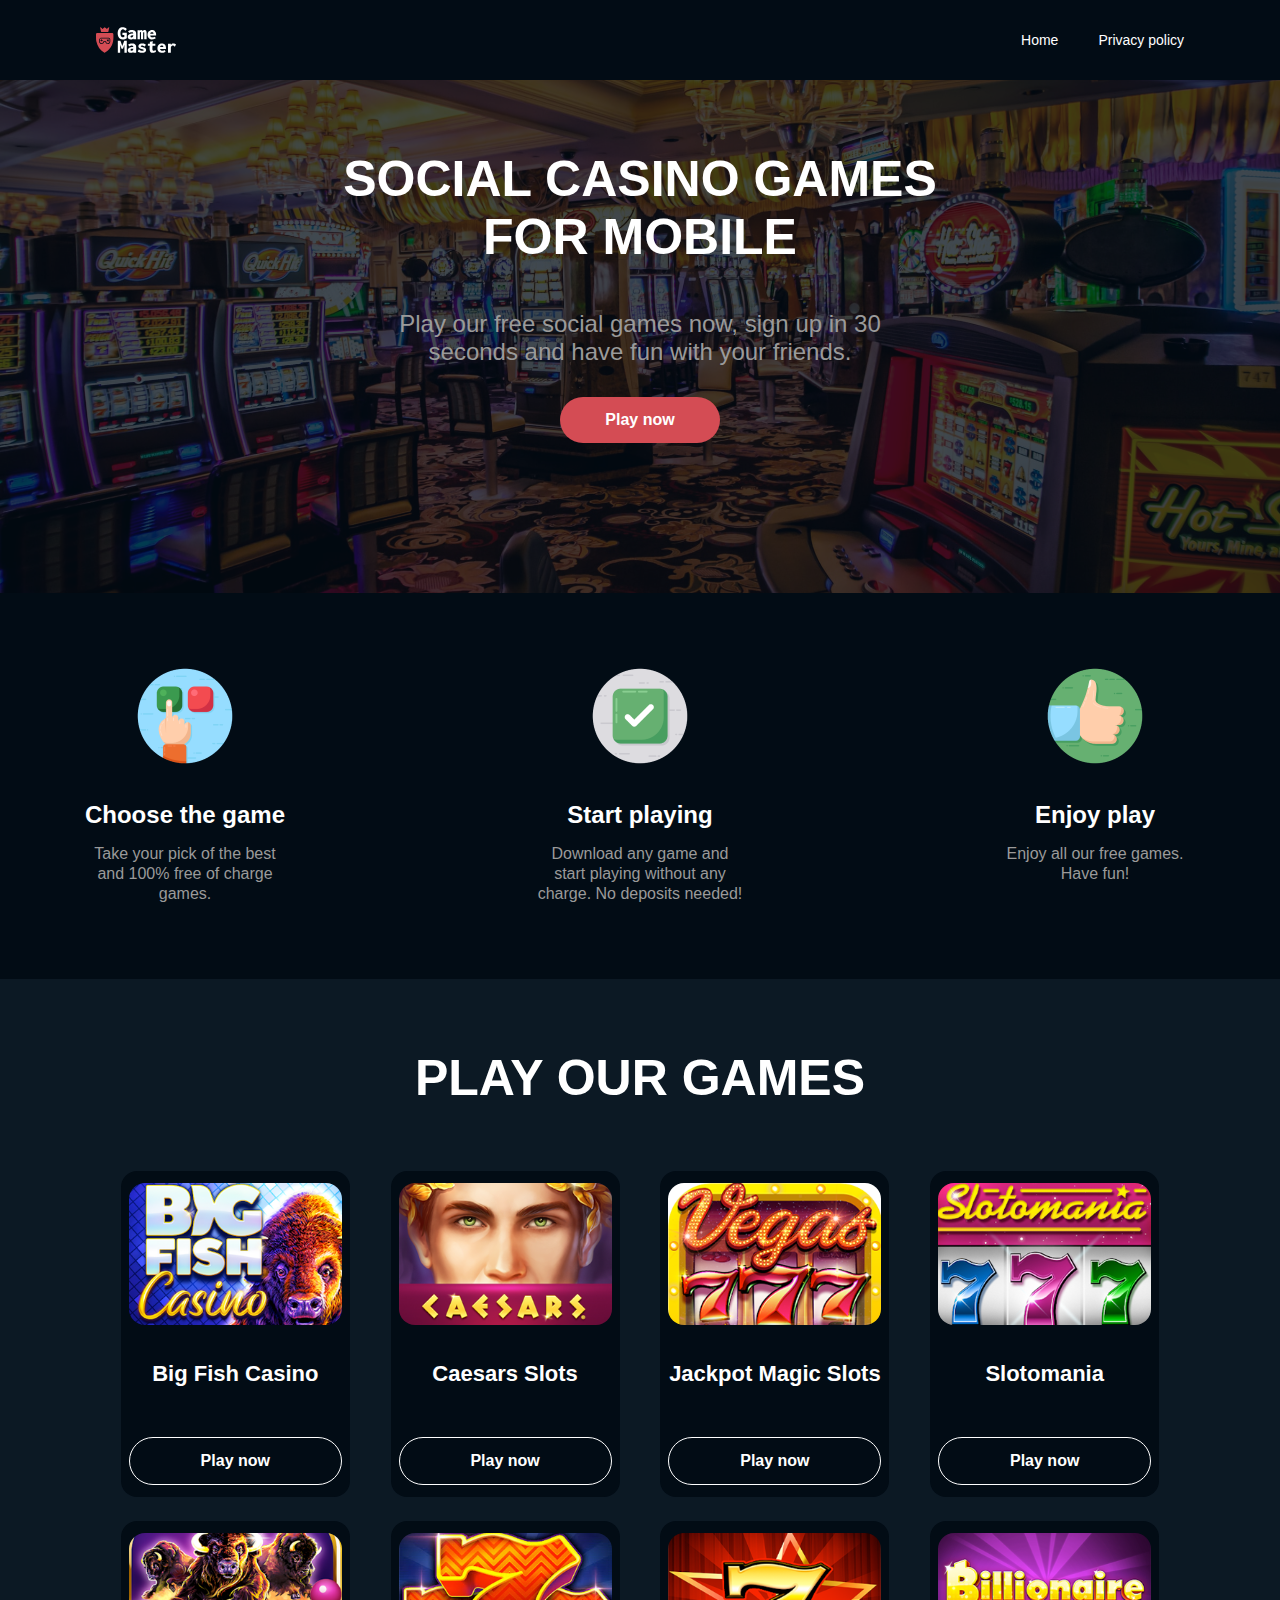
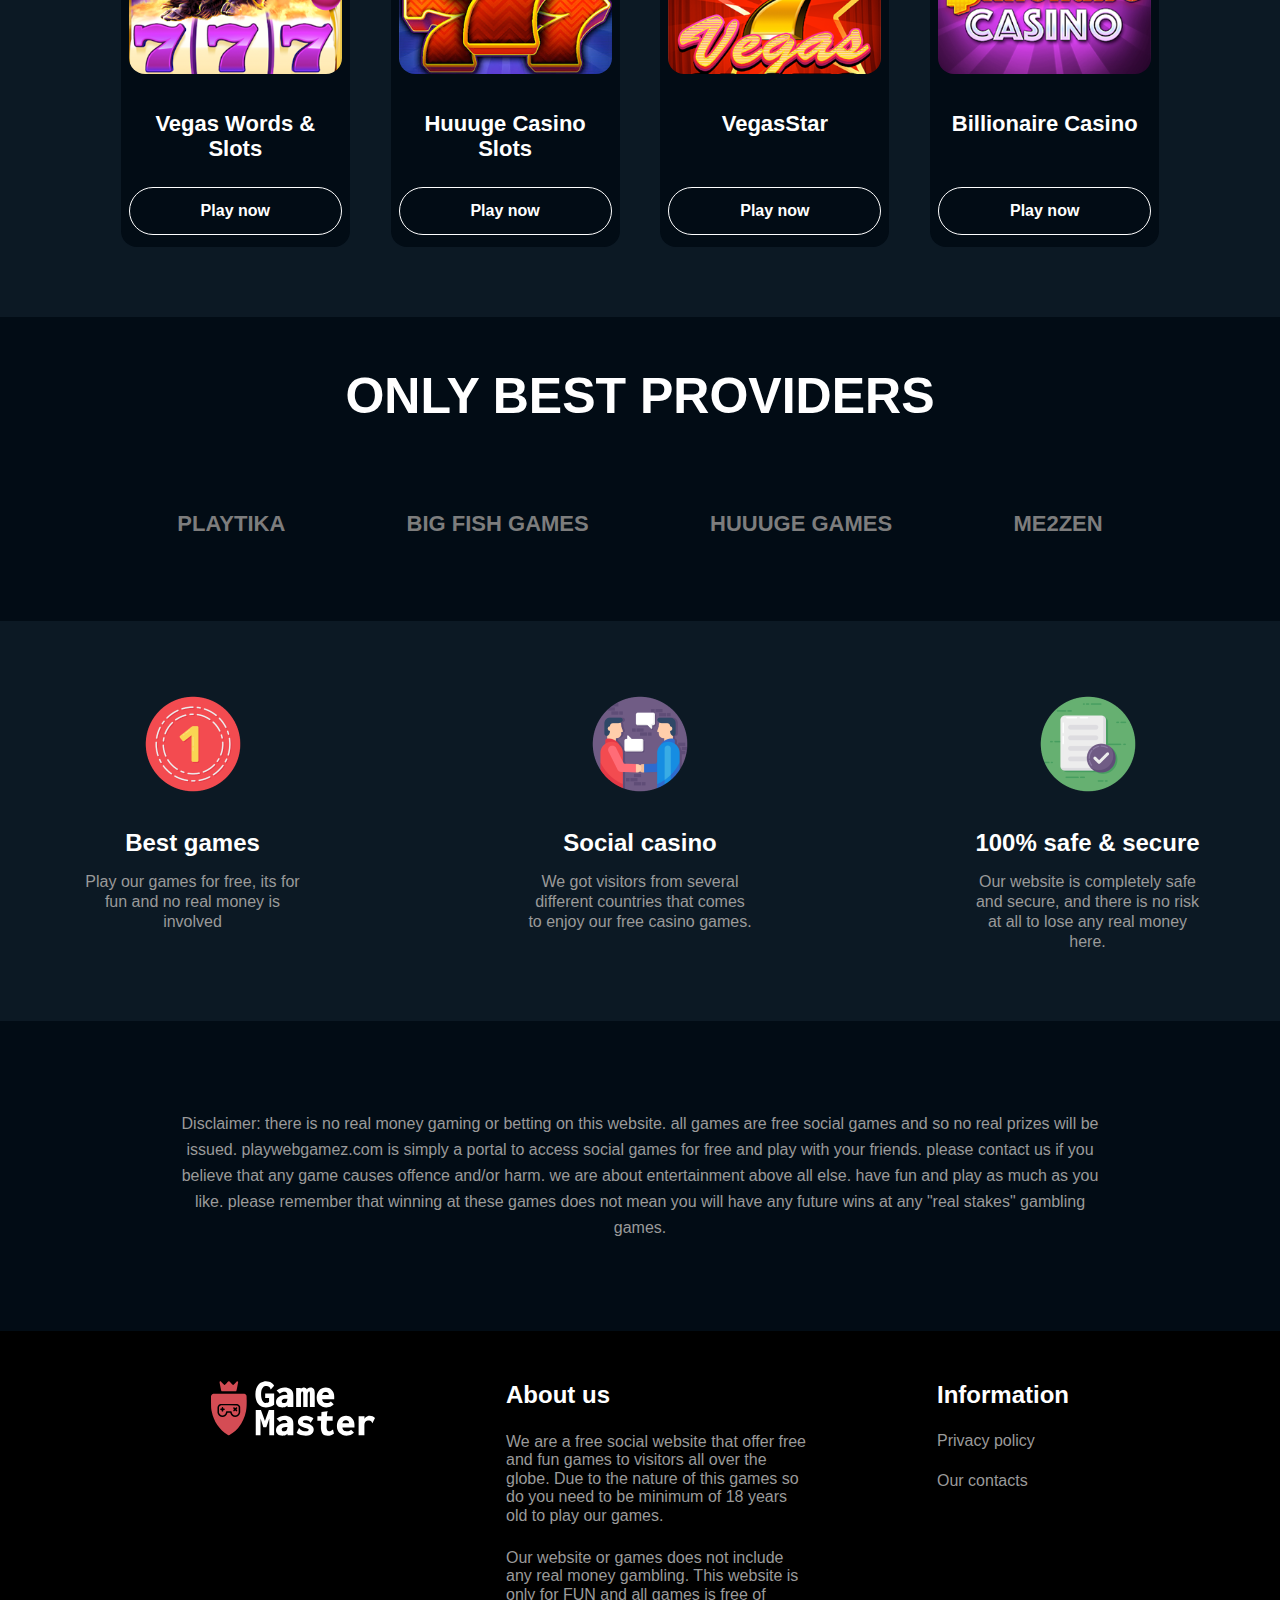
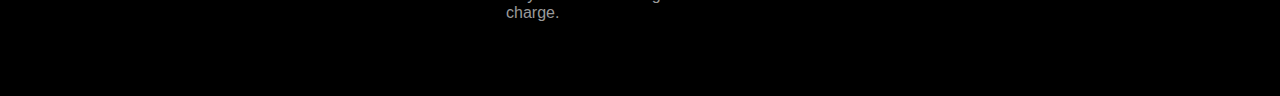
<file: index.html>
<!DOCTYPE html>
<html lang="en">
<head>
    <meta charset="UTF-8">
    <meta http-equiv="X-UA-Compatible" content="IE=edge">
    <meta name="viewport" content="width=device-width, initial-scale=1.0">
    <title>GameMaster</title>

    <link rel="stylesheet" href="./css/style.css">

</head>

<body>

    <nav class="nav">
        <div class="container">
            <div class="nav-wrap">
                <a href="./index.html" class="nav-logo"><img src="./img/logo.svg" alt="logo"></a>

                <div class="nav-burger">
                    <span></span>
                </div>

                <nav class="nav-menu">
                    <ul class="nav-list">
                        <li><a href="./index.html" class="nav-link">Home</a></li>
                        <li><a href="./privacy.html" class="nav-link">Privacy policy</a></li>
                    </ul>
                </nav>
            </div>
        </div>
    </nav>

  <div class="main">
    <div class="main-overlay">
        <div class="container">
            <div class="main-wrapper">
                <h1 class="main-title h1-title">Social casino games
                    for mobile</h1>
                <h2 class="main-subtitle">Play our free social games now, sign up in 30 seconds and have fun with your friends.</h2>
                <a href="#play" class="main-button">Play now</a>
            </div>
        </div>
    </div>
  </div>

   <div class="how">
    <div class="container">
        <div class="how-wrapper">
            <div class="how-item">
                <img src="./img/image347.png" alt="choose" class="how-item__img">
                <h1 class="how-item__title">Choose the game</h1>
                <span class="how-item__subtitle h2-title">Take your pick of the best
                    and 100% free of charge games.</span>
            </div>
            <div class="how-item">
                <img src="./img/image347-1.png" alt="choose" class="how-item__img">
                <h1 class="how-item__title">Start playing</h1>
                <span class="how-item__subtitle h2-title">Download any game and start playing without any charge. No deposits needed!</span>
            </div>
            <div class="how-item">
                <img src="./img/image347-2.png" alt="choose" class="how-item__img">
                <h1 class="how-item__title">Enjoy play</h1>
                <span class="how-item__subtitle h2-title">Enjoy all our free games. Have fun!</span>
            </div>
        </div>
    </div>
   </div>

   <div class="play">
    <div class="container">
        <div class="play-wrapper">
            <h1 class="play-title h1-title">PLay our Games</h1>

            <div class="play-list">
                <div class="play-item">
                    <img src="./img/1.png" alt="play" class="play-item__img">
                    <div class="play-item__content">
                        <h1 class="play-item__title">Big Fish Casino</h1>
                        <a href="#" class="play-item__button">Play now</a>
                    </div>
                </div>
                <div class="play-item">
                    <img src="./img/2.png" alt="play" class="play-item__img">
                    <div class="play-item__content">
                        <h1 class="play-item__title">Caesars Slots</h1>
                        <a href="#" class="play-item__button">Play now</a>
                    </div>
                </div>
                <div class="play-item">
                    <img src="./img/3.png" alt="play" class="play-item__img">
                    <div class="play-item__content">
                        <h1 class="play-item__title">Jackpot Magic Slots</h1>
                        <a href="#" class="play-item__button">Play now</a>
                    </div>
                </div>
                <div class="play-item">
                    <img src="./img/4.png" alt="play" class="play-item__img">
                    <div class="play-item__content">
                        <h1 class="play-item__title">Slotomania</h1>
                        <a href="#" class="play-item__button">Play now</a>
                    </div>
                </div>
                <div class="play-item">
                    <img src="./img/5.png" alt="play" class="play-item__img">
                    <div class="play-item__content">
                        <h1 class="play-item__title">Vegas Words & Slots</h1>
                        <a href="#" class="play-item__button">Play now</a>
                    </div>
                </div>
                <div class="play-item">
                    <img src="./img/6.png" alt="play" class="play-item__img">
                    <div class="play-item__content">
                        <h1 class="play-item__title">Huuuge Casino Slots</h1>
                        <a href="#" class="play-item__button">Play now</a>
                    </div>
                </div>
                <div class="play-item">
                    <img src="./img/7.png" alt="play" class="play-item__img">
                    <div class="play-item__content">
                        <h1 class="play-item__title">VegasStar</h1>
                        <a href="#" class="play-item__button">Play now</a>
                    </div>
                </div>
                <div class="play-item">
                    <img src="./img/8.png" alt="play" class="play-item__img">
                    <div class="play-item__content">
                        <h1 class="play-item__title">Billionaire Casino</h1>
                        <a href="#" class="play-item__button">Play now</a>
                    </div>
                </div>
            </div>
        </div>
    </div>
   </div>

   <div class="partner">
    <div class="container">
        <div class="partner-wrapper">
            <h1 class="partner-title h1-title">Only best providers</h1>
            <div class="partner-list">
                <h2 class="partner-list__name">playtika</h2>
                <h2 class="partner-list__name">big fish games</h2>
                <h2 class="partner-list__name">huuuge games</h2>
                <h2 class="partner-list__name">me2zen</h2>
            </div>
        </div>
    </div>
   </div>

   <div class="features">
    <div class="container">
        <div class="features-wrapper">
            <div class="features-item">
                <img src="./img/image037.png" alt="choose" class="features-item__img">
                <h1 class="features-item__title">Best games</h1>
                <span class="features-item__subtitle h2-title">Play our games for free, its for fun and no real money is involved</span>
            </div>
            <div class="features-item">
                <img src="./img/image027.png" alt="choose" class="features-item__img">
                <h1 class="features-item__title">Social casino</h1>
                <span class="features-item__subtitle h2-title">We got visitors from several different countries that comes to enjoy our free casino games.</span>
            </div>
            <div class="features-item">
                <img src="./img/image017.png" alt="choose" class="features-item__img">
                <h1 class="features-item__title">100% safe & secure</h1>
                <span class="features-item__subtitle h2-title">Our website is completely safe and secure, and there is no risk at all to lose any real money here.</span>
            </div>
        </div>
    </div>
   </div>



<div class="upfooter">
    <div class="container">
        <div class="upfooter-wrapper">
            <h1 class="upfooter-desc">
                Disclaimer: there is no real money gaming or betting on this website. all games are free social games and so no real prizes will be issued. playwebgamez.com is simply a portal to access social games for free and play with your friends. please contact us if you believe that any game causes offence and/or harm. we are about entertainment above all else. have fun and play as much as you like. please remember that winning at these games does not mean you will have any future wins at any "real stakes" gambling games.
            </h1>
        </div>
    </div>
</div>

<div class="footer">
    <div class="container">
        <div class="footer-wrapper">
                <img src="./img/logo.svg" alt="logo" class="footer-img">

                <div class="footer-item">
                    <h1 class="footer-item__title">About us</h1>
                    <h2 class="footer-item__subtitle">We are a free social website that offer free and fun games to visitors all over the globe. Due to the nature of this games so do you need to be minimum of 18 years old to play our games.</h2>
                    <h2 class="footer-item__subtitle">Our website or games does not include any real money gambling. This website is only for FUN and all games is free of charge.</h2>
                </div>

                <div class="footer-item">
                    <h1 class="footer-item__title">Information</h1>
                    <a href="./privacy.html" class="footer-item__link">Privacy policy</a>
                    <a href="./contacts.html" class="footer-item__link">Our contacts</a>
                </div>
        </div>
    </div>
</div>



    <script src="https://code.jquery.com/jquery-3.6.0.slim.min.js"></script>
    <script src="./js/script.js"></script>
</body>
</html>
</file>
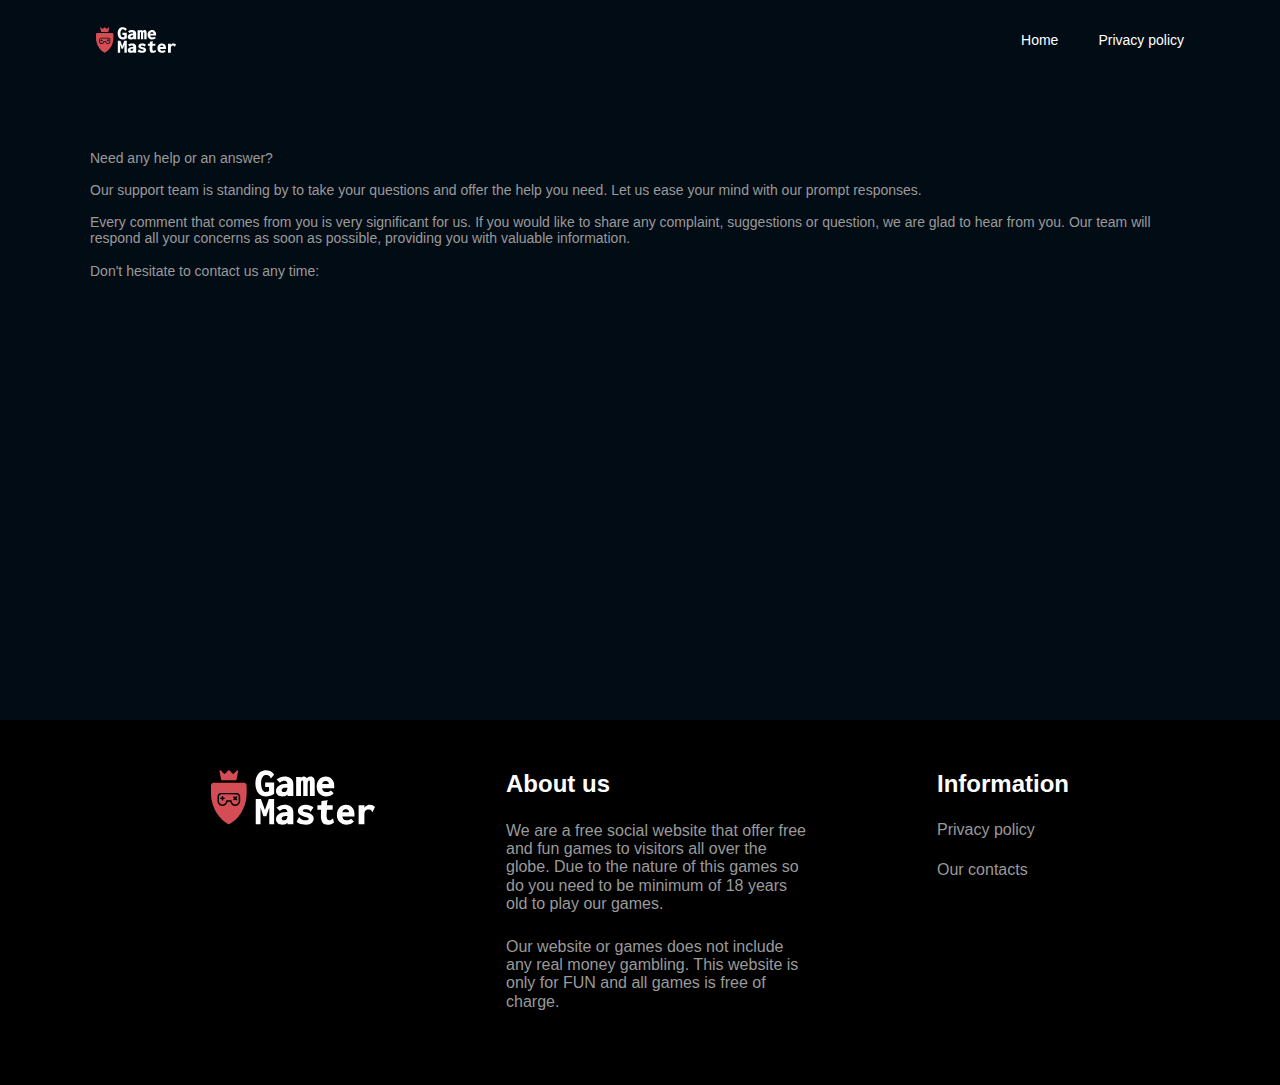
<file: contacts.html>
<!DOCTYPE html>
<html lang="en">
<head>
    <meta charset="UTF-8">
    <meta http-equiv="X-UA-Compatible" content="IE=edge">
    <meta name="viewport" content="width=device-width, initial-scale=1.0">
    <title>GameMaster</title>

    <link rel="stylesheet" href="./css/style.css">

</head>

<body>

    <nav class="nav">
        <div class="container">
            <div class="nav-wrap">
                <a href="./index.html" class="nav-logo"><img src="./img/logo.svg" alt="logo"></a>

                <div class="nav-burger">
                    <span></span>
                </div>

                <nav class="nav-menu">
                    <ul class="nav-list">
                        <li><a href="./index.html" class="nav-link">Home</a></li>
                        <li><a href="./privacy.html" class="nav-link">Privacy policy</a></li>
                    </ul>
                </nav>
            </div>
        </div>
    </nav>


    <div class="info">
        <div class="container">
            <div class="info-wrap">
                <h1 class="info-text">Need any help or an answer?
                    <br><br>
                    Our support team is standing by to take your questions and offer the help you need. Let us ease your mind with our prompt responses.
                    <br><br>
                    Every comment that comes from you is very significant for us. If you would like to share any complaint, suggestions or question, we are glad to hear from you. Our team will respond all your concerns as soon as possible, providing you with valuable information.
                    <br><br>
                    Don't hesitate to contact us any time: </h1>
            </div>
        </div>
    </div>




    <div class="footer">
        <div class="container">
            <div class="footer-wrapper">
                    <img src="./img/logo.svg" alt="logo" class="footer-img">

                    <div class="footer-item">
                        <h1 class="footer-item__title">About us</h1>
                        <h2 class="footer-item__subtitle">We are a free social website that offer free and fun games to visitors all over the globe. Due to the nature of this games so do you need to be minimum of 18 years old to play our games.</h2>
                        <h2 class="footer-item__subtitle">Our website or games does not include any real money gambling. This website is only for FUN and all games is free of charge.</h2>
                    </div>

                    <div class="footer-item">
                        <h1 class="footer-item__title">Information</h1>
                        <a href="./privacy.html" class="footer-item__link">Privacy policy</a>
                        <a href="./contacts.html" class="footer-item__link">Our contacts</a>
                    </div>
            </div>
        </div>
    </div>



        <script src="https://code.jquery.com/jquery-3.6.0.slim.min.js"></script>
        <script src="./js/script.js"></script>
    </body>
    </html>
</file>
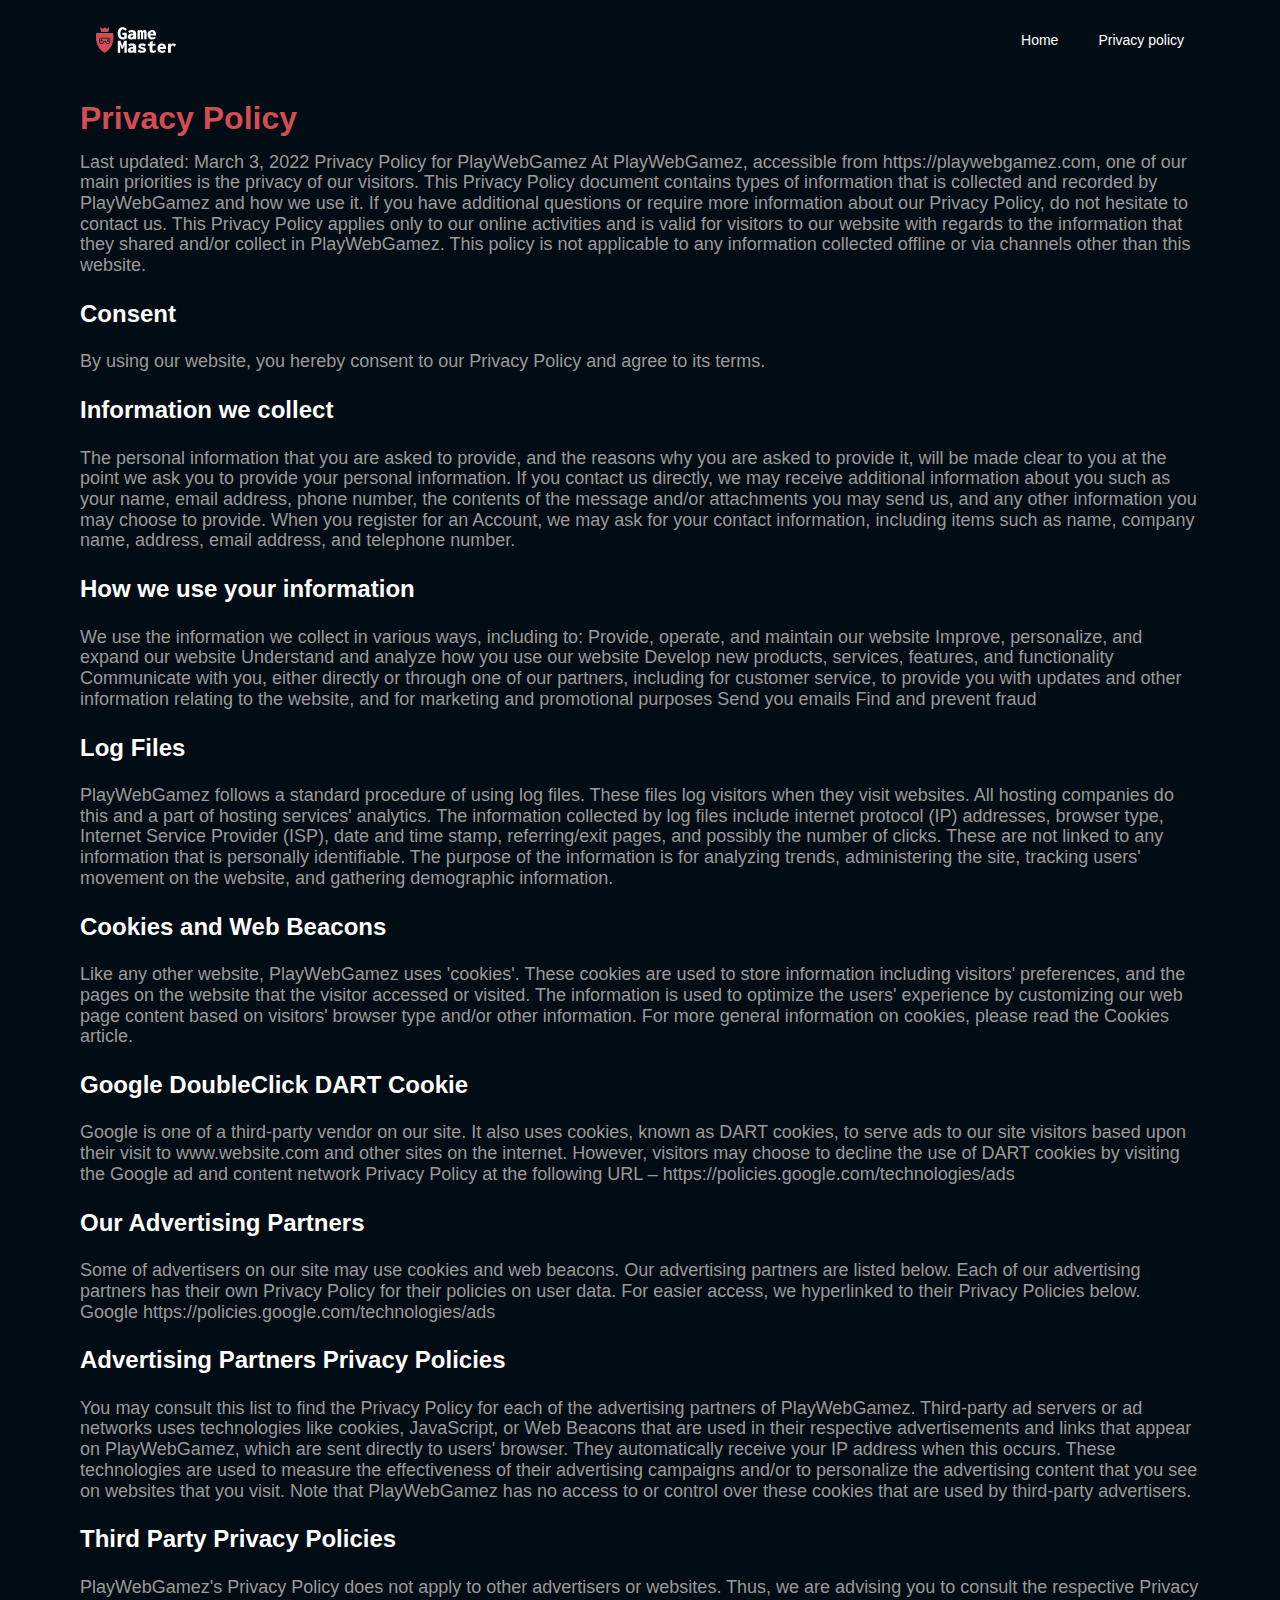
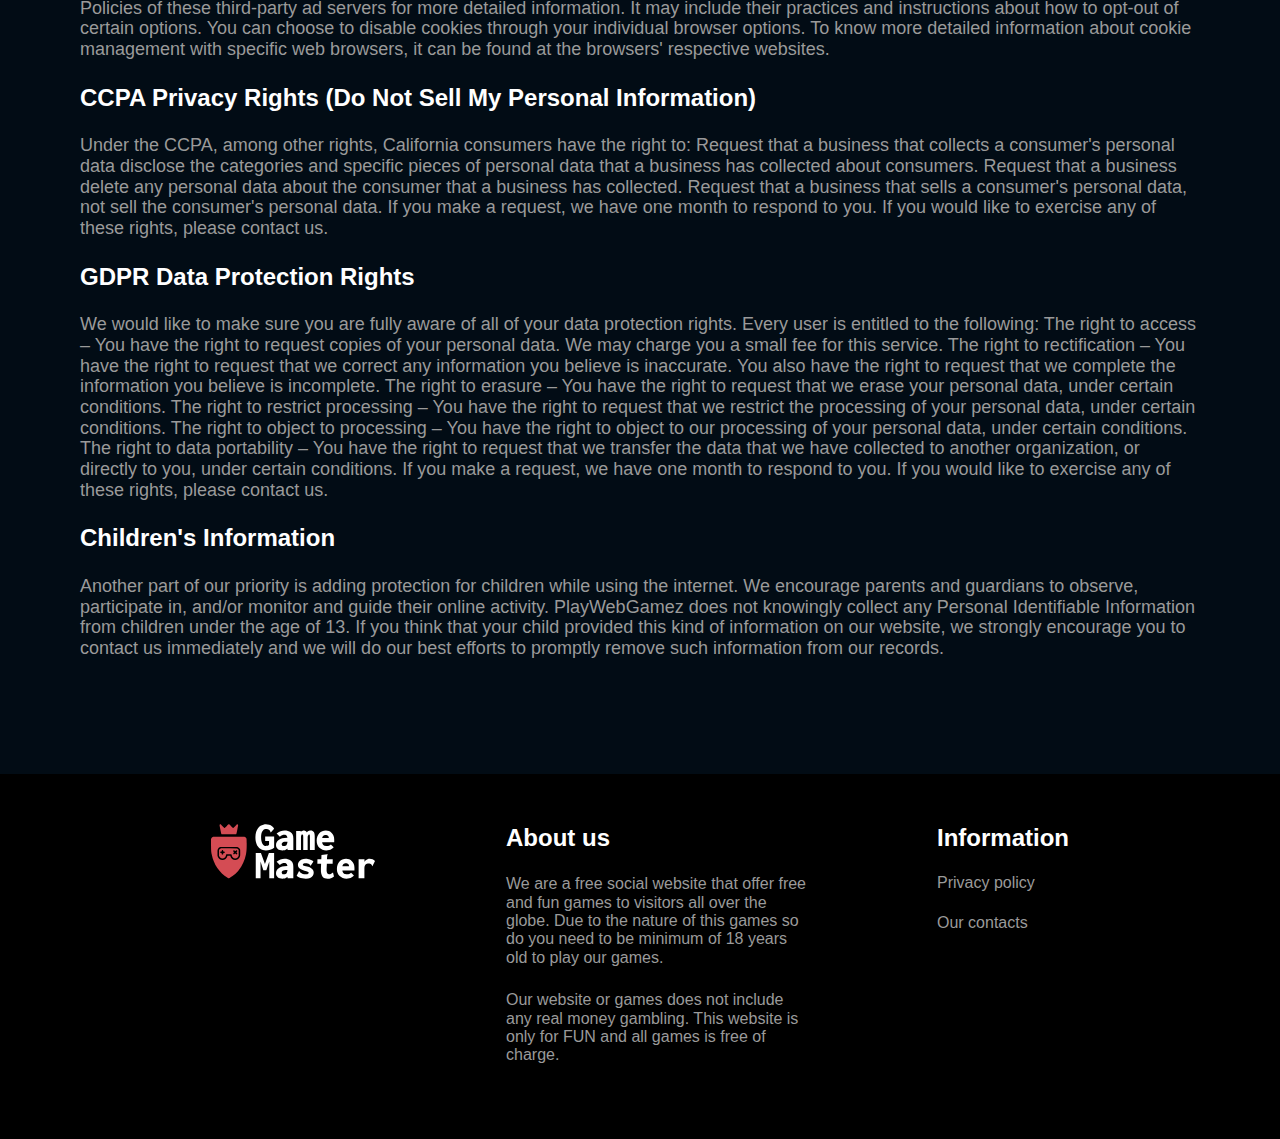
<file: privacy.html>
<!DOCTYPE html>
<html lang="en">
<head>
    <meta charset="UTF-8">
    <meta http-equiv="X-UA-Compatible" content="IE=edge">
    <meta name="viewport" content="width=device-width, initial-scale=1.0">
    <title>GameMaster</title>

    <link rel="stylesheet" href="./css/style.css">

</head>

<body>

    <nav class="nav">
        <div class="container">
            <div class="nav-wrap">
                <a href="./index.html" class="nav-logo"><img src="./img/logo.svg" alt="logo"></a>

                <div class="nav-burger">
                    <span></span>
                </div>

                <nav class="nav-menu">
                    <ul class="nav-list">
                        <li><a href="./index.html" class="nav-link">Home</a></li>
                        <li><a href="./privacy.html" class="nav-link">Privacy policy</a></li>
                    </ul>
                </nav>
            </div>
        </div>
    </nav>

    <main class="privacy">
        <div class="container">
            <div class="privacy__wrap">
                <h1 class="privacy__title">
                    Privacy Policy
                </h1>

                <h2 class="privacy__subtitle">
                    Last updated: March 3, 2022

                    Privacy Policy for PlayWebGamez
                    At PlayWebGamez, accessible from https://playwebgamez.com, one of our main priorities is the privacy
                    of our visitors. This Privacy Policy document contains types of information that is collected and
                    recorded by PlayWebGamez and how we use it.

                    If you have additional questions or require more information about our Privacy Policy, do not
                    hesitate to contact us.

                    This Privacy Policy applies only to our online activities and is valid for visitors to our website
                    with regards to the information that they shared and/or collect in PlayWebGamez. This policy is not
                    applicable to any information collected offline or via channels other than this website.


                    <p>Consent</p>
                    By using our website, you hereby consent to our Privacy Policy and agree to its terms.

                    <p>Information we collect</p>
                    The personal information that you are asked to provide, and the reasons why you are asked to provide
                    it, will be made clear to you at the point we ask you to provide your personal information.

                    If you contact us directly, we may receive additional information about you such as your name, email
                    address, phone number, the contents of the message and/or attachments you may send us, and any other
                    information you may choose to provide.

                    When you register for an Account, we may ask for your contact information, including items such as
                    name, company name, address, email address, and telephone number.

                    <p>How we use your information</p>
                    We use the information we collect in various ways, including to:

                    Provide, operate, and maintain our website
                    Improve, personalize, and expand our website
                    Understand and analyze how you use our website
                    Develop new products, services, features, and functionality
                    Communicate with you, either directly or through one of our partners, including for customer
                    service, to provide you with updates and other information relating to the website, and for
                    marketing and promotional purposes
                    Send you emails
                    Find and prevent fraud

                    <p>Log Files</p>
                    PlayWebGamez follows a standard procedure of using log files. These files log visitors when they
                    visit websites. All hosting companies do this and a part of hosting services' analytics. The
                    information collected by log files include internet protocol (IP) addresses, browser type, Internet
                    Service Provider (ISP), date and time stamp, referring/exit pages, and possibly the number of
                    clicks. These are not linked to any information that is personally identifiable. The purpose of the
                    information is for analyzing trends, administering the site, tracking users' movement on the
                    website, and gathering demographic information.

                    <p>Cookies and Web Beacons</p>
                    Like any other website, PlayWebGamez uses 'cookies'. These cookies are used to store information
                    including visitors' preferences, and the pages on the website that the visitor accessed or visited.
                    The information is used to optimize the users' experience by customizing our web page content based
                    on visitors' browser type and/or other information.

                    For more general information on cookies, please read the Cookies article.

                    <p>Google DoubleClick DART Cookie</p>
                    Google is one of a third-party vendor on our site. It also uses cookies, known as DART cookies, to
                    serve ads to our site visitors based upon their visit to www.website.com and other sites on the
                    internet. However, visitors may choose to decline the use of DART cookies by visiting the Google ad
                    and content network Privacy Policy at the following URL –
                    https://policies.google.com/technologies/ads

                    <p>Our Advertising Partners</p>
                    Some of advertisers on our site may use cookies and web beacons. Our advertising partners are listed
                    below. Each of our advertising partners has their own Privacy Policy for their policies on user
                    data. For easier access, we hyperlinked to their Privacy Policies below.

                    Google

                    https://policies.google.com/technologies/ads

                    <p>Advertising Partners Privacy Policies</p>
                    You may consult this list to find the Privacy Policy for each of the advertising partners of
                    PlayWebGamez.

                    Third-party ad servers or ad networks uses technologies like cookies, JavaScript, or Web Beacons
                    that are used in their respective advertisements and links that appear on PlayWebGamez, which are
                    sent directly to users' browser. They automatically receive your IP address when this occurs. These
                    technologies are used to measure the effectiveness of their advertising campaigns and/or to
                    personalize the advertising content that you see on websites that you visit.

                    Note that PlayWebGamez has no access to or control over these cookies that are used by third-party
                    advertisers.

                    <p>Third Party Privacy Policies</p>
                    PlayWebGamez's Privacy Policy does not apply to other advertisers or websites. Thus, we are advising
                    you to consult the respective Privacy Policies of these third-party ad servers for more detailed
                    information. It may include their practices and instructions about how to opt-out of certain
                    options.

                    You can choose to disable cookies through your individual browser options. To know more detailed
                    information about cookie management with specific web browsers, it can be found at the browsers'
                    respective websites.

                    <p>CCPA Privacy Rights (Do Not Sell My Personal Information)</p>
                    Under the CCPA, among other rights, California consumers have the right to:

                    Request that a business that collects a consumer's personal data disclose the categories and
                    specific pieces of personal data that a business has collected about consumers.

                    Request that a business delete any personal data about the consumer that a business has collected.

                    Request that a business that sells a consumer's personal data, not sell the consumer's personal
                    data.

                    If you make a request, we have one month to respond to you. If you would like to exercise any of
                    these rights, please contact us.

                    <p>GDPR Data Protection Rights</p>
                    We would like to make sure you are fully aware of all of your data protection rights. Every user is
                    entitled to the following:

                    The right to access – You have the right to request copies of your personal data. We may charge you
                    a small fee for this service.

                    The right to rectification – You have the right to request that we correct any information you
                    believe is inaccurate. You also have the right to request that we complete the information you
                    believe is incomplete.

                    The right to erasure – You have the right to request that we erase your personal data, under certain
                    conditions.

                    The right to restrict processing – You have the right to request that we restrict the processing of
                    your personal data, under certain conditions.

                    The right to object to processing – You have the right to object to our processing of your personal
                    data, under certain conditions.

                    The right to data portability – You have the right to request that we transfer the data that we have
                    collected to another organization, or directly to you, under certain conditions.

                    If you make a request, we have one month to respond to you. If you would like to exercise any of
                    these rights, please contact us.

                    <p>Children's Information</p>
                    Another part of our priority is adding protection for children while using the internet. We
                    encourage parents and guardians to observe, participate in, and/or monitor and guide their online
                    activity.

                    PlayWebGamez does not knowingly collect any Personal Identifiable Information from children under
                    the age of 13. If you think that your child provided this kind of information on our website, we
                    strongly encourage you to contact us immediately and we will do our best efforts to promptly remove
                    such information from our records.

                </h2>

            </div>
        </div>
    </main>



    <div class="footer">
        <div class="container">
            <div class="footer-wrapper">
                    <img src="./img/logo.svg" alt="logo" class="footer-img">

                    <div class="footer-item">
                        <h1 class="footer-item__title">About us</h1>
                        <h2 class="footer-item__subtitle">We are a free social website that offer free and fun games to visitors all over the globe. Due to the nature of this games so do you need to be minimum of 18 years old to play our games.</h2>
                        <h2 class="footer-item__subtitle">Our website or games does not include any real money gambling. This website is only for FUN and all games is free of charge.</h2>
                    </div>

                    <div class="footer-item">
                        <h1 class="footer-item__title">Information</h1>
                        <a href="./privacy.html" class="footer-item__link">Privacy policy</a>
                        <a href="./contacts.html" class="footer-item__link">Our contacts</a>
                    </div>
            </div>
        </div>
    </div>



        <script src="https://code.jquery.com/jquery-3.6.0.slim.min.js"></script>
        <script src="./js/script.js"></script>
    </body>
    </html>
</file>
<file: css/style.css>
/*! normalize.css v8.0.1 | MIT License | github.com/necolas/normalize.css */
/* Document
   ========================================================================== */
/**
 * 1. Correct the line height in all browsers.
 * 2. Prevent adjustments of font size after orientation changes in iOS.
 */
html {
  line-height: 1.15;
  /* 1 */
  -webkit-text-size-adjust: 100%;
  /* 2 */
}

/* Sections
   ========================================================================== */
/**
 * Remove the margin in all browsers.
 */
body {
  margin: 0;
}

/**
 * Render the `main` element consistently in IE.
 */
main {
  display: block;
}

/**
 * Correct the font size and margin on `h1` elements within `section` and
 * `article` contexts in Chrome, Firefox, and Safari.
 */
h1 {
  font-size: 2em;
  margin: 0;
}

/* Grouping content
   ========================================================================== */
/**
 * 1. Add the correct box sizing in Firefox.
 * 2. Show the overflow in Edge and IE.
 */
hr {
  -webkit-box-sizing: content-box;
          box-sizing: content-box;
  /* 1 */
  height: 0;
  /* 1 */
  overflow: visible;
  /* 2 */
}

/**
 * 1. Correct the inheritance and scaling of font size in all browsers.
 * 2. Correct the odd `em` font sizing in all browsers.
 */
pre {
  font-family: monospace, monospace;
  /* 1 */
  font-size: 1em;
  /* 2 */
}

/* Text-level semantics
   ========================================================================== */
/**
 * Remove the gray background on active links in IE 10.
 */
a {
  background-color: transparent;
}

/**
 * 1. Remove the bottom border in Chrome 57-
 * 2. Add the correct text decoration in Chrome, Edge, IE, Opera, and Safari.
 */
abbr[title] {
  border-bottom: none;
  /* 1 */
  text-decoration: underline;
  /* 2 */
  -webkit-text-decoration: underline dotted;
          text-decoration: underline dotted;
  /* 2 */
}

/**
 * Add the correct font weight in Chrome, Edge, and Safari.
 */
b,
strong {
  font-weight: bolder;
}

/**
 * 1. Correct the inheritance and scaling of font size in all browsers.
 * 2. Correct the odd `em` font sizing in all browsers.
 */
code,
kbd,
samp {
  font-family: monospace, monospace;
  /* 1 */
  font-size: 1em;
  /* 2 */
}

/**
 * Add the correct font size in all browsers.
 */
small {
  font-size: 80%;
}

/**
 * Prevent `sub` and `sup` elements from affecting the line height in
 * all browsers.
 */
sub,
sup {
  font-size: 75%;
  line-height: 0;
  position: relative;
  vertical-align: baseline;
}

sub {
  bottom: -0.25em;
}

sup {
  top: -0.5em;
}

/* Embedded content
   ========================================================================== */
/**
 * Remove the border on images inside links in IE 10.
 */
img {
  border-style: none;
}

/* Forms
   ========================================================================== */
/**
 * 1. Change the font styles in all browsers.
 * 2. Remove the margin in Firefox and Safari.
 */
button,
input,
optgroup,
select,
textarea {
  font-family: inherit;
  /* 1 */
  font-size: 100%;
  /* 1 */
  line-height: 1.15;
  /* 1 */
  margin: 0;
  /* 2 */
}

/**
 * Show the overflow in IE.
 * 1. Show the overflow in Edge.
 */
button,
input {
  /* 1 */
  overflow: visible;
}

/**
 * Remove the inheritance of text transform in Edge, Firefox, and IE.
 * 1. Remove the inheritance of text transform in Firefox.
 */
button,
select {
  /* 1 */
  text-transform: none;
}

/**
 * Correct the inability to style clickable types in iOS and Safari.
 */
button,
[type="button"],
[type="reset"],
[type="submit"] {
  -webkit-appearance: button;
}

/**
 * Remove the inner border and padding in Firefox.
 */
button::-moz-focus-inner,
[type="button"]::-moz-focus-inner,
[type="reset"]::-moz-focus-inner,
[type="submit"]::-moz-focus-inner {
  border-style: none;
  padding: 0;
}

/**
 * Restore the focus styles unset by the previous rule.
 */
button:-moz-focusring,
[type="button"]:-moz-focusring,
[type="reset"]:-moz-focusring,
[type="submit"]:-moz-focusring {
  outline: 1px dotted ButtonText;
}

/**
 * Correct the padding in Firefox.
 */
fieldset {
  padding: 0.35em 0.75em 0.625em;
}

/**
 * 1. Correct the text wrapping in Edge and IE.
 * 2. Correct the color inheritance from `fieldset` elements in IE.
 * 3. Remove the padding so developers are not caught out when they zero out
 *    `fieldset` elements in all browsers.
 */
legend {
  -webkit-box-sizing: border-box;
          box-sizing: border-box;
  /* 1 */
  color: inherit;
  /* 2 */
  display: table;
  /* 1 */
  max-width: 100%;
  /* 1 */
  padding: 0;
  /* 3 */
  white-space: normal;
  /* 1 */
}

/**
 * Add the correct vertical alignment in Chrome, Firefox, and Opera.
 */
progress {
  vertical-align: baseline;
}

/**
 * Remove the default vertical scrollbar in IE 10+.
 */
textarea {
  overflow: auto;
}

/**
 * 1. Add the correct box sizing in IE 10.
 * 2. Remove the padding in IE 10.
 */
[type="checkbox"],
[type="radio"] {
  -webkit-box-sizing: border-box;
          box-sizing: border-box;
  /* 1 */
  padding: 0;
  /* 2 */
}

/**
 * Correct the cursor style of increment and decrement buttons in Chrome.
 */
[type="number"]::-webkit-inner-spin-button,
[type="number"]::-webkit-outer-spin-button {
  height: auto;
}

/**
 * 1. Correct the odd appearance in Chrome and Safari.
 * 2. Correct the outline style in Safari.
 */
[type="search"] {
  -webkit-appearance: textfield;
  /* 1 */
  outline-offset: -2px;
  /* 2 */
}

/**
 * Remove the inner padding in Chrome and Safari on macOS.
 */
[type="search"]::-webkit-search-decoration {
  -webkit-appearance: none;
}

/**
 * 1. Correct the inability to style clickable types in iOS and Safari.
 * 2. Change font properties to `inherit` in Safari.
 */
::-webkit-file-upload-button {
  -webkit-appearance: button;
  /* 1 */
  font: inherit;
  /* 2 */
}

/* Interactive
   ========================================================================== */
/*
 * Add the correct display in Edge, IE 10+, and Firefox.
 */
details {
  display: block;
}

/*
 * Add the correct display in all browsers.
 */
summary {
  display: list-item;
}

/* Misc
   ========================================================================== */
/**
 * Add the correct display in IE 10+.
 */
template {
  display: none;
}

/**
 * Add the correct display in IE 10.
 */
[hidden] {
  display: none;
}

.h1-title {
  font-size: 50px;
  color: #FFFFFF;
  font-weight: 900;
  line-height: 58px;
  text-transform: uppercase;
}

.h2-title {
  color: #9A9A9A;
  font-size: 16px;
  font-weight: 400;
  line-height: 20px;
}

body {
  font-family: 'Arial';
  background-color: #020C15;
}

.container {
  max-width: 1120px;
  margin: 0 auto;
}

img {
  max-width: 100%;
}

.nav {
  position: fixed;
  top: 0;
  left: 0;
  height: 80px;
  width: 100%;
  z-index: 20;
}

.nav::before {
  content: '';
  position: absolute;
  top: 0;
  left: 0;
  width: 100%;
  height: 100%;
  background: #020C15;
  z-index: 4;
}

.nav-wrap {
  position: relative;
  display: -webkit-box;
  display: -ms-flexbox;
  display: flex;
  -webkit-box-pack: justify;
      -ms-flex-pack: justify;
          justify-content: space-between;
  -webkit-box-align: center;
      -ms-flex-align: center;
          align-items: center;
  min-height: 80px;
  padding: 0px 16px;
}

.nav-logo {
  max-width: 48px;
  height: 48px;
}

.nav-list {
  display: -webkit-box;
  display: -ms-flexbox;
  display: flex;
  position: relative;
  z-index: 4;
}

.nav-list li {
  list-style: none;
  margin-left: 40px;
}

.nav-link {
  color: #FFFFFF;
  font-size: 14px;
  text-decoration: none;
  font-weight: 400;
  line-height: 16px;
  -webkit-transition: 0.3s;
  transition: 0.3s;
}

.nav-link:hover {
  color: #D44C54;
}

.nav-burger {
  display: none;
}

.nav-logo {
  max-width: 80px;
  display: -webkit-box;
  display: -ms-flexbox;
  display: flex;
  -ms-flex-line-pack: center;
      align-content: center;
  -webkit-box-align: center;
      -ms-flex-align: center;
          align-items: center;
  z-index: 5;
}

@media (max-width: 768px) {
  body.lock {
    overflow: hidden;
  }
  .nav-wrap {
    min-height: 80px;
  }
  .nav-menu {
    position: fixed;
    top: -120%;
    left: 0;
    width: 100%;
    height: 100%;
    background-color: #0C1924;
    z-index: 3;
    padding: 100px 0 0 0;
    -webkit-transition: 0.3s;
    transition: 0.3s;
  }
  .nav-list {
    display: block;
  }
  .nav-list li {
    margin: 0;
    margin-bottom: 50px;
  }
  .nav-burger {
    display: block;
    position: relative;
    width: 30px;
    height: 20px;
    z-index: 5;
  }
  .nav-burger::before, .nav-burger::after {
    -webkit-transition: 0.3s;
    transition: 0.3s;
    content: '';
    background-color: #D44C54;
    position: absolute;
    width: 100%;
    height: 2px;
  }
  .nav-burger::before {
    top: 0;
  }
  .nav-burger::after {
    bottom: 0;
  }
  .nav-burger span {
    -webkit-transition: 0.3s;
    transition: 0.3s;
    position: absolute;
    background-color: #D44C54;
    left: 0;
    width: 100%;
    height: 2px;
    top: 9px;
  }
}

.nav-burger.active::before {
  -webkit-transform: rotate(45deg);
          transform: rotate(45deg);
  top: 9px;
}

.nav-burger.active::after {
  -webkit-transform: rotate(-45deg);
          transform: rotate(-45deg);
  bottom: 9px;
}

.nav-burger.active span {
  -webkit-transform: scale(0);
          transform: scale(0);
}

.nav-menu.active {
  top: 0;
}

.main {
  background-image: url("../img/background.png");
  background-repeat: no-repeat;
  background-position: center;
  background-size: cover;
}

.main-overlay {
  background-color: rgba(2, 12, 21, 0.75);
}

.main-wrapper {
  padding: 150px 0px;
  text-align: center;
  display: -webkit-box;
  display: -ms-flexbox;
  display: flex;
  -webkit-box-orient: vertical;
  -webkit-box-direction: normal;
      -ms-flex-direction: column;
          flex-direction: column;
  -ms-flex-line-pack: center;
      align-content: center;
  -webkit-box-align: center;
      -ms-flex-align: center;
          align-items: center;
  -webkit-box-pack: center;
      -ms-flex-pack: center;
          justify-content: center;
}

.main-title {
  margin-bottom: 24px;
  max-width: 700px;
}

.main-subtitle {
  margin-bottom: 32px;
  max-width: 510px;
  color: #9A9A9A;
  font-weight: 200;
}

.main-button {
  text-decoration: none;
  color: #FFFFFF;
  background-color: #D44C54;
  border-radius: 50px;
  padding: 14px 45px;
  font-size: 16px;
  font-weight: 700;
  -webkit-transition: 0.2s;
  transition: 0.2s;
}

.main-button:hover {
  -webkit-box-shadow: 0px 8px 16px rgba(212, 76, 84, 0.31);
          box-shadow: 0px 8px 16px rgba(212, 76, 84, 0.31);
  padding: 14px 50px;
}

.how-wrapper {
  padding: 75px 0px;
  display: -webkit-box;
  display: -ms-flexbox;
  display: flex;
  -webkit-box-pack: justify;
      -ms-flex-pack: justify;
          justify-content: space-between;
  -webkit-box-align: start;
      -ms-flex-align: start;
          align-items: flex-start;
  -ms-flex-line-pack: center;
      align-content: center;
}

.how-item {
  max-width: 210px;
  max-height: 250px;
  text-align: center;
}

.how-item__img {
  max-width: 96px;
}

.how-item__title {
  color: #FFFFFF;
  font-size: 24px;
  font-weight: 700;
  margin-top: 32px;
}

.how-item__subtitle {
  display: block;
  margin-top: 16px;
}

.play {
  background-color: #0C1924;
}

.play-wrapper {
  padding: 70px 0px;
  text-align: center;
}

.play-title {
  margin-bottom: 40px;
}

.play-list {
  display: -webkit-box;
  display: -ms-flexbox;
  display: flex;
  -ms-flex-wrap: wrap;
      flex-wrap: wrap;
  -webkit-box-pack: space-evenly;
      -ms-flex-pack: space-evenly;
          justify-content: space-evenly;
  -ms-flex-line-pack: center;
      align-content: center;
  -webkit-box-align: center;
      -ms-flex-align: center;
          align-items: center;
}

.play-item {
  padding: 12px 8px;
  background-color: #020C15;
  border-radius: 16px;
  margin-top: 24px;
  max-width: 213px;
}

.play-item__img {
  max-height: 160px;
  border-radius: 16px;
}

.play-item__content {
  text-align: center;
  margin-top: 32px;
}

.play-item__title {
  font-size: 22px;
  font-weight: 700;
  color: #FFFFFF;
  height: 60px;
}

.play-item__button {
  margin-top: 16px;
  text-decoration: none;
  color: #FFFFFF;
  background-color: rgba(212, 76, 84, 0);
  border-radius: 50px;
  border: solid 1px #FFFFFF;
  padding: 14px 45px;
  font-size: 16px;
  font-weight: 700;
  -webkit-transition: 0.2s;
  transition: 0.2s;
  display: block;
}

.play-item__button:hover {
  border: #D44C54;
  background-color: #d44c54;
  -webkit-box-shadow: 0px 8px 16px rgba(212, 76, 84, 0.31);
          box-shadow: 0px 8px 16px rgba(212, 76, 84, 0.31);
}

.partner-wrapper {
  padding: 50px 0px;
}

.partner-title {
  text-align: center;
}

.partner-list {
  display: -webkit-box;
  display: -ms-flexbox;
  display: flex;
  -ms-flex-wrap: wrap;
      flex-wrap: wrap;
  -webkit-box-pack: space-evenly;
      -ms-flex-pack: space-evenly;
          justify-content: space-evenly;
  -ms-flex-line-pack: center;
      align-content: center;
  -webkit-box-align: center;
      -ms-flex-align: center;
          align-items: center;
}

.partner-list__name {
  text-align: center;
  color: #7D7D7D;
  font-size: 22px;
  font-weight: 700;
  text-transform: uppercase;
  line-height: 58px;
  margin-top: 70px;
  -webkit-transition: 0.2s;
  transition: 0.2s;
  padding: 0px 24px;
}

.partner-list__name:hover {
  color: #D44C54;
}

.features {
  background-color: #0C1924;
}

.features-wrapper {
  padding: 75px 0px;
  display: -webkit-box;
  display: -ms-flexbox;
  display: flex;
  -webkit-box-pack: justify;
      -ms-flex-pack: justify;
          justify-content: space-between;
  -webkit-box-align: start;
      -ms-flex-align: start;
          align-items: flex-start;
  -ms-flex-line-pack: center;
      align-content: center;
}

.features-item {
  max-width: 225px;
  max-height: 250px;
  text-align: center;
}

.features-item__img {
  max-width: 96px;
}

.features-item__title {
  color: #FFFFFF;
  font-size: 24px;
  font-weight: 700;
  margin-top: 32px;
}

.features-item__subtitle {
  display: block;
  margin-top: 16px;
}

.upfooter-wrapper {
  padding: 50px;
}

.upfooter-desc {
  text-align: center;
  font-size: 16px;
  color: #9A9A9A;
  line-height: 26px;
  font-weight: 400;
  padding: 40px;
}

.footer {
  background-color: #000;
}

.footer-wrapper {
  padding: 50px 0px;
  background-color: black;
  display: -webkit-box;
  display: -ms-flexbox;
  display: flex;
  -ms-flex-wrap: wrap;
      flex-wrap: wrap;
  -webkit-box-pack: space-evenly;
      -ms-flex-pack: space-evenly;
          justify-content: space-evenly;
  -webkit-box-align: start;
      -ms-flex-align: start;
          align-items: start;
  -ms-flex-line-pack: center;
      align-content: center;
}

.footer-item {
  max-width: 300px;
}

.footer-item__title {
  color: #FFFFFF;
  font-size: 24px;
  font-weight: 700;
  margin-bottom: 24px;
}

.footer-item__subtitle {
  font-size: 16px;
  font-weight: 400;
  color: #9A9A9A;
  margin-bottom: 24px;
  margin-top: 0;
}

.footer-item__link {
  font-size: 16px;
  font-weight: 400;
  color: #9A9A9A;
  line-height: 16px;
  margin-bottom: 24px;
  text-decoration: none;
  display: block;
  -webkit-transition: 0.2s;
  transition: 0.2s;
}

.footer-item__link:hover {
  color: #D44C54;
}

.privacy {
  padding: 100px 20px;
}

.privacy__title {
  color: #D44C54;
  font-size: 32px;
}

.privacy__subtitle {
  color: #9A9A9A;
  font-size: 18px;
  font-weight: normal;
}

.privacy p {
  color: #FFFFFF;
  font-size: 24px;
  font-weight: 600;
}

.info {
  height: 80vh;
}

.info-wrap {
  display: -webkit-box;
  display: -ms-flexbox;
  display: flex;
  -webkit-box-orient: vertical;
  -webkit-box-direction: normal;
      -ms-flex-direction: column;
          flex-direction: column;
  -ms-flex-line-pack: center;
      align-content: center;
  padding: 150px 10px;
  padding-bottom: 100px;
}

.info-text {
  font-size: 14px;
  color: #9A9A9A;
  font-weight: 400;
}

@media (max-width: 320px) {
  .support-text__title {
    font-size: 40px;
  }
  .support-text__subtitle {
    font-size: 18px;
  }
  .support-form__input {
    width: 250px;
  }
  .support-form__textarea {
    width: 250px;
  }
  .support-form__button {
    width: 250px;
  }
}
/*# sourceMappingURL=style.css.map */
</file>
